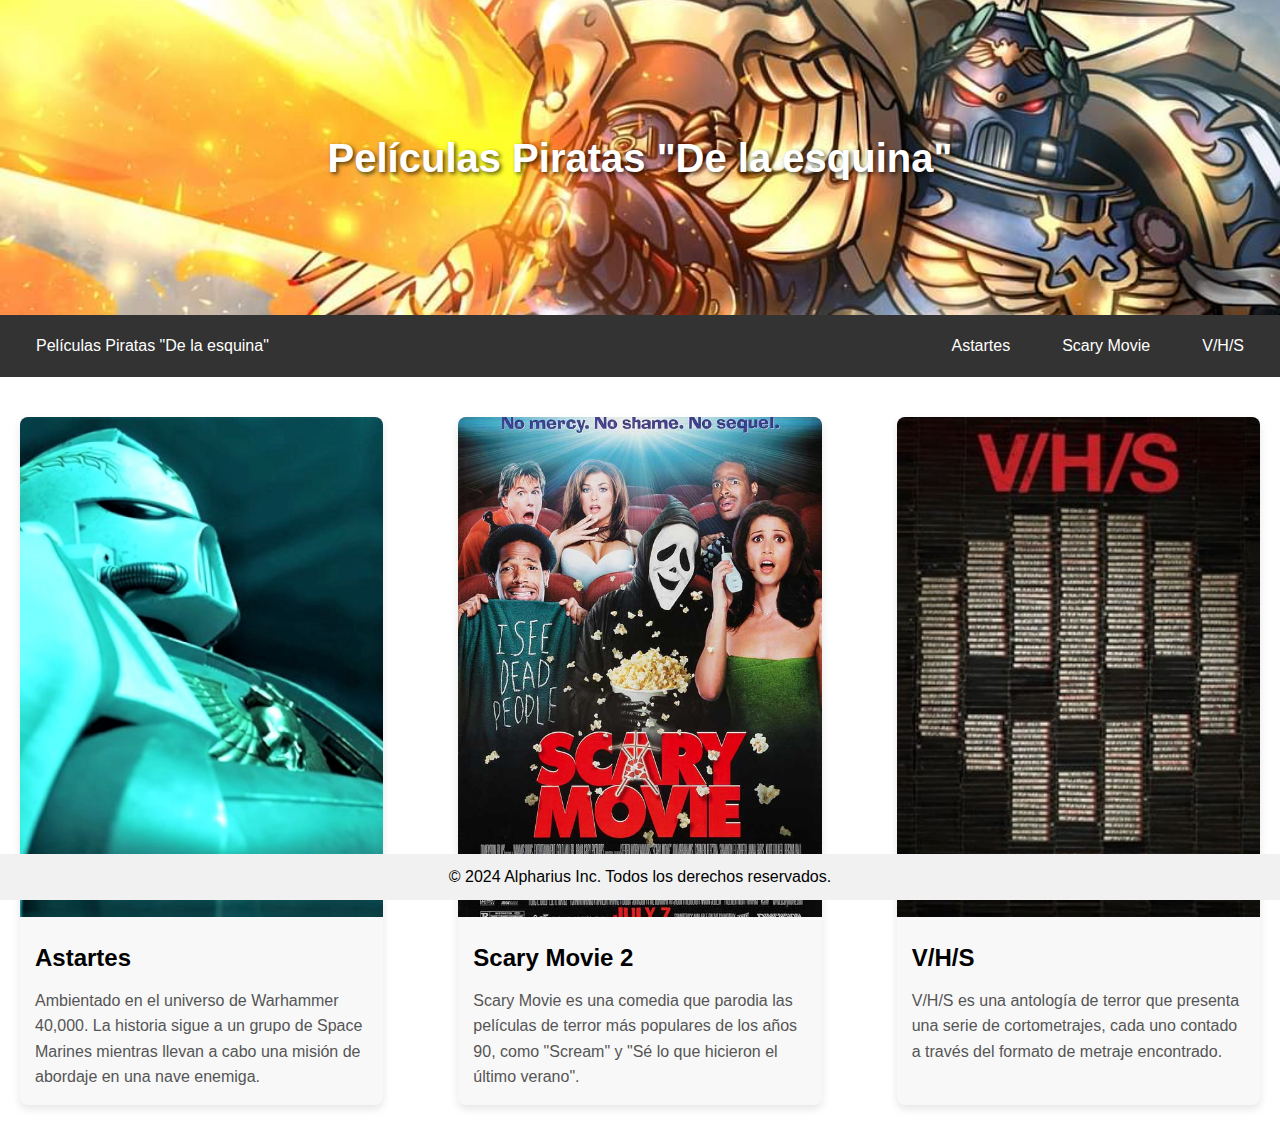
<file: html/index.html>
<!DOCTYPE html>
<html lang="en">
<head>
    <meta charset="UTF-8">
    <meta name="viewport" content="width=device-width, initial-scale=1.0">
    <title>Movie Cards</title>
    <link rel="stylesheet" href="../css/index.css">
</head>
<body>
    <header>
        <div class="header-content">
            <h1>Películas Piratas "De la esquina"</h1>
        </div>
        <img src="../img/BobbyG(1).jpg" alt="Header Image">
    </header>
    <nav>
        <a href="index.html" class="left-link">Películas Piratas "De la esquina"</a>
        <div class="right-links">
            <a href="pelicula1.html">Astartes</a>
            <a href="pelicula2.html">Scary Movie</a>
            <a href="pelicula3.html">V/H/S</a>
        </div>
    </nav>

    <main>
        <a href="pelicula1.html" class="card">
            <img src="../img/astartes.jpg" alt="Movie 1" class="card-image">
            <div class="card-body">
                <h3>Astartes</h3>
                <p>Ambientado en el universo de Warhammer 40,000. La historia sigue a un grupo de Space Marines mientras llevan a cabo una misión de abordaje en una nave enemiga.</p>
            </div>
        </a>
    
        <a href="pelicula2.html" class="card">
            <img src="../img/scary movie.jpg" alt="Movie 2" class="card-image">
            <div class="card-body">
                <h3>Scary Movie 2</h3>
                <p>Scary Movie es una comedia que parodia las películas de terror más populares de los años 90, como "Scream" y "Sé lo que hicieron el último verano". </p>
            </div>
        </a>
    
        <a href="movie3.html" class="card">
            <img src="../img/vhs.jpg" alt="Movie 3" class="card-image">
            <div class="card-body">
                <h3>V/H/S</h3>
                <p>V/H/S es una antología de terror que presenta una serie de cortometrajes, cada uno contado a través del formato de metraje encontrado.</p>
            </div>
        </a>
    </main>

    <footer>
        <p>&copy; 2024 Alpharius Inc. Todos los derechos reservados.</p>
    </footer>
</body>
</html>
</file>
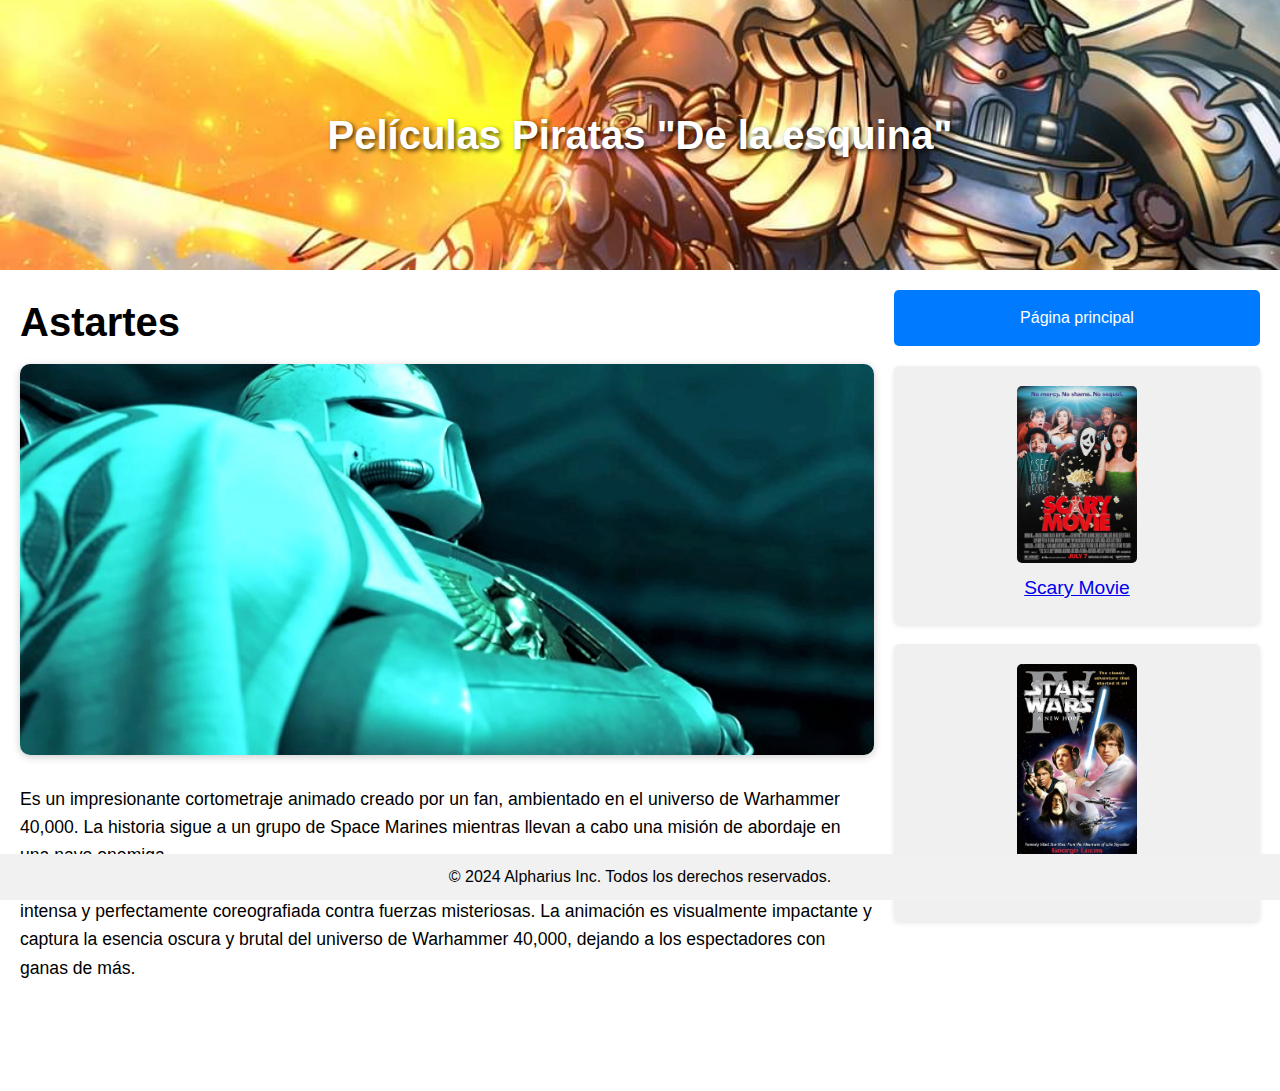
<file: html/pelicula1.html>
<!DOCTYPE html>
<html lang="en">
<head>
    <meta charset="UTF-8">
    <meta name="viewport" content="width=device-width, initial-scale=1.0">
    <title>PP - Astartes</title>
    <link rel="stylesheet" href="../css/pelicula1.css">
</head>
<body>
    <header>
        <div class="header-content">
            <h1>Películas Piratas "De la esquina"</h1>
        </div>
        <img src="../img/BobbyG(1).jpg" alt="Header Image">
    </header>
    
    <main>
        <div class="left-column">
            <h2 class="movie-title">Astartes</h2>
            <img src="../img/astartes.jpg" alt="Movie Poster" class="movie-poster">
            <p class="movie-description">
                Es un impresionante cortometraje animado creado por un fan, ambientado en el universo de Warhammer 40,000. La historia sigue a un grupo de Space Marines mientras llevan a cabo una misión de abordaje en una nave enemiga. <br>
                A lo largo del corto, se destaca la destreza, disciplina y poder de estos superhumanos, mostrando una batalla intensa y perfectamente coreografiada contra fuerzas misteriosas. La animación es visualmente impactante y captura la esencia oscura y brutal del universo de Warhammer 40,000, dejando a los espectadores con ganas de más.
            </p>
        </div>

        <div class="right-column">
            <a href="index.html" class="home-button">Página principal</a>
            <a href="pelicula2.html" class="movie-link">
                <img src="../img/scary movie.jpg" alt="Movie 2 Poster" class="small-poster">
                <p>Scary Movie</p>
            </a>
            <a href="pelicula3.html" class="movie-link">
                <img src="../img/starwarsiv.jpg" alt="Movie 3 Poster" class="small-poster">
                <p>Star Wars</p>
            </a>
        </div>
    </main>


    <footer>
        <p>&copy; 2024 Alpharius Inc. Todos los derechos reservados.</p>
    </footer>
</body>
</html>
</file>
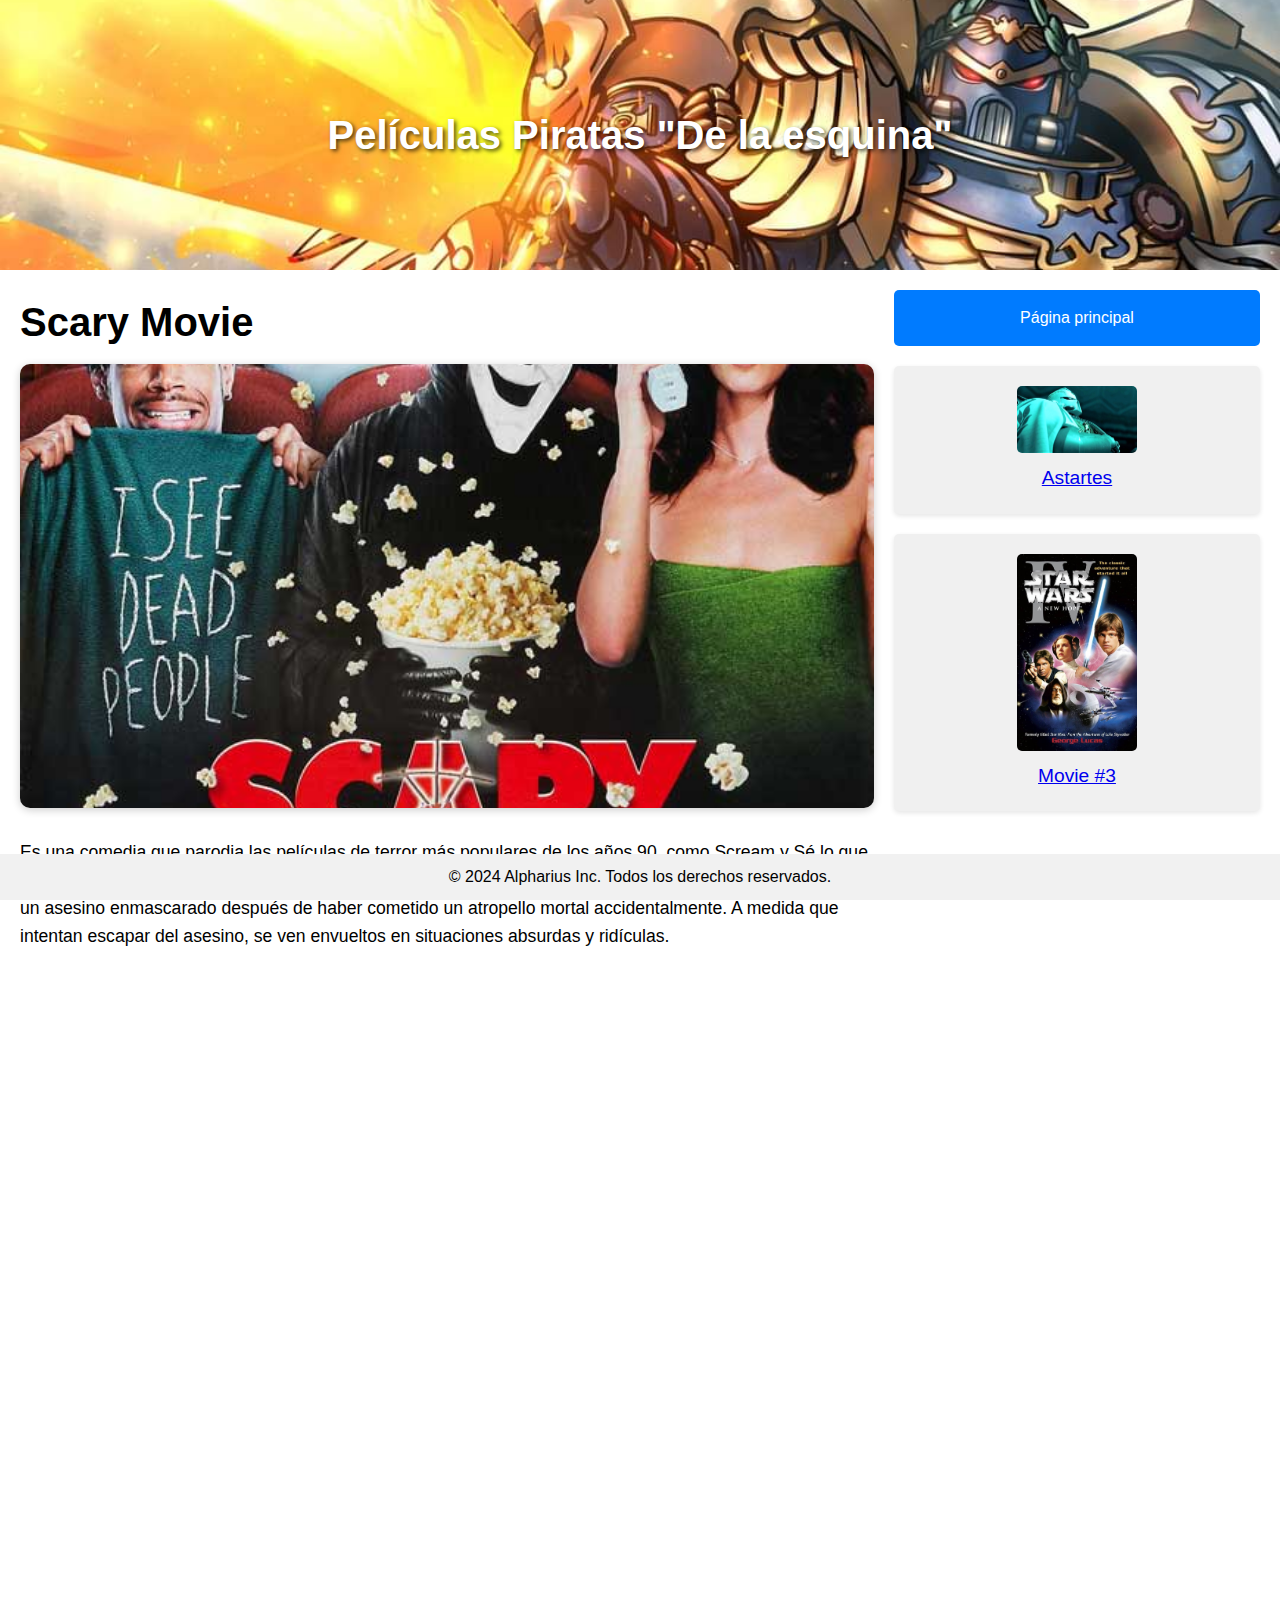
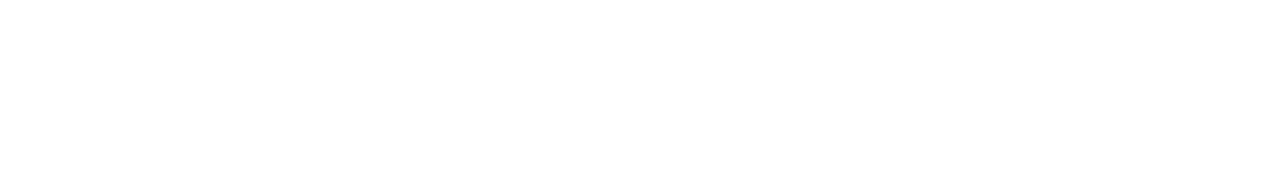
<file: html/pelicula2.html>
<!DOCTYPE html>
<html lang="en">
<head>
    <meta charset="UTF-8">
    <meta name="viewport" content="width=device-width, initial-scale=1.0">
    <title>PP - Scary Movie</title>
    <link rel="stylesheet" href="../css/pelicula2.css">
</head>
<body>
    <header>
        <div class="header-content">
            <h1>Películas Piratas "De la esquina"</h1>
        </div>
        <img src="../img/BobbyG(1).jpg" alt="Header Image">
    </header>
    
    <main>
        <div class="left-column">
            <h2 class="movie-title">Scary Movie</h2>
            <img src="../img/scary movie.jpg" alt="Movie Poster" class="movie-poster">
            <p class="movie-description">
                Es una comedia que parodia las películas de terror más populares de los años 90, como Scream y Sé lo que hicisteis el último verano. La historia sigue a un grupo de adolescentes que se encuentran perseguidos por un asesino enmascarado después de haber cometido un atropello mortal accidentalmente. A medida que intentan escapar del asesino, se ven envueltos en situaciones absurdas y ridículas.
            </p>
        </div>

        <div class="right-column">
            <a href="index.html" class="home-button">Página principal</a>
            <a href="pelicula1.html" class="movie-link">
                <img src="../img/astartes.jpg" alt="Movie 2 Poster" class="small-poster">
                <p>Astartes</p>
            </a>
            <a href="pelicula2.html" class="movie-link">
                <img src="../img/starwarsiv.jpg" alt="Movie 3 Poster" class="small-poster">
                <p>Movie #3</p>
            </a>
        </div>
    </main>


    <footer>
        <p>&copy; 2024 Alpharius Inc. Todos los derechos reservados.</p>
    </footer>
</body>
</html>
</file>
<file: css/index.css>
* {
    margin: 0;
    padding: 0;
    box-sizing: border-box;
}

body {
    font-family: Arial, sans-serif;
    line-height: 1.6;
}

header {
    position: relative;
    width: 100%;
    height: 35vh;
}

header img {
    width: 100%;
    height: 100%;
    object-fit: cover;
}

.header-content {
    position: absolute;
    top: 50%;
    left: 50%;
    transform: translate(-50%, -50%);
    text-align: center;
    color: white;
    text-shadow: 2px 2px 4px rgba(0, 0, 0, 0.7);
}

.header-content h1 {
    font-size: 2.5em;
    margin: 0;
}

/* Navbar Styles */
nav {
    display: flex;
    justify-content: space-between;
    align-items: center;
    background-color: #333;
    padding: 10px 20px;
}

nav a {
    color: white;
    text-decoration: none;
    padding: 8px 16px;
    border-radius: 5px;
    transition: background-color 0.3s ease;
}

nav a:hover {
    background-color: #575757;
}

.left-link {
    margin-right: auto;
}

.right-links {
    display: flex;
    gap: 20px;
}

main {
    display: flex;
    justify-content: space-between;
    margin: 40px 20px; 
    gap: 20px;
    flex-wrap: wrap;
}

.card {
    display: block;
    text-decoration: none;
    color: inherit; 
    width: calc(33.33% - 50px); 
    /* width: 30%; */
    
    background-color: #f8f8f8;
    border-radius: 8px;
    box-shadow: 0 4px 8px rgba(0, 0, 0, 0.1);
    transition: transform 0.3s ease, box-shadow 0.3s ease;
}

.card:hover {
    transform: translateY(-5px);
    box-shadow: 0 6px 12px rgba(0, 0, 0, 0.2);
}

.card-image {
    width: 100%;
    height: 500px;
    object-fit: cover;
    border-top-left-radius: 8px;
    border-top-right-radius: 8px;
}

.card-body {
    padding: 15px;
}

.card-body h3 {
    margin-bottom: 10px;
    font-size: 1.5em;
}

.card-body p {
    font-size: 1em;
    color: #555;
}

footer {
    text-align: center;
    padding: 10px 0;
    background-color: #f1f1f1;
    position: fixed;
    width: 100%;
    bottom: 0;
}

footer p {
    margin: 0;
}

@media (max-width: 768px) {
    .card {
        width: calc(50% - 40px); 
    }
}

@media (max-width: 480px) {
    .card {
        width: 100%; 
        margin: 10px 0; 
    }

    .card-image {
        height: 150px; 
    }
}
</file>
<file: css/pelicula1.css>
* {
    margin: 0;
    padding: 0;
    box-sizing: border-box;
}

body {
    font-family: Arial, sans-serif;
    line-height: 1.6;
}

header {
    position: relative;
    width: 100%;
    height: 30vh;
}

header img {
    width: 100%;
    height: 100%;
    object-fit: cover;
}

.header-content {
    position: absolute;
    top: 50%;
    left: 50%;
    transform: translate(-50%, -50%);
    text-align: center;
    color: white;
    text-shadow: 2px 2px 4px rgba(0, 0, 0, 0.7);
}

.header-content h1 {
    font-size: 2.5em;
    margin: 0;
}

main {
    display: flex;
    margin: 20px;
    gap: 20px;
    flex-wrap: wrap; 
}

.left-column {
    flex: 7;
    display: flex;
    flex-direction: column;
    min-width: 250px; 
}

.movie-title {
    font-size: 2.5em;
    margin-bottom: 10px;
    text-align: left;
    width: 100%;
}

.movie-poster {
    width: 100%; 
    height: 50%; 
    object-fit: cover;
    border-radius: 10px;
    box-shadow: 0 2px 8px rgba(0, 0, 0, 0.2);
    margin-bottom: 20px;
}

.movie-description {
    font-size: 1.1em;
    margin-top: 10px;
}

.right-column {
    flex: 3;
    display: flex;
    flex-direction: column;
    gap: 20px;
    min-width: 200px; 
}

.home-button {
    display: block;
    text-align: center;
    padding: 15px;
    background-color: #007bff;
    color: white;
    text-decoration: none;
    border-radius: 5px;
    transition: background-color 0.3s ease;
}

.home-button:hover {
    background-color: #0056b3;
}

.movie-link {
    display: flex;
    flex-direction: column;
    align-items: center;
    gap: 10px;
    padding: 20px;
    background-color: #f0f0f0;
    border-radius: 5px;
    box-shadow: 0 2px 5px rgba(0, 0, 0, 0.1);
    transition: background-color 0.3s ease;
    text-align: center;
}

.movie-link:hover {
    background-color: #ddd;
}

.small-poster {
    width: 100%;
    max-width: 120px; 
    height: auto;
    border-radius: 5px;
}

.movie-link p {
    margin: 0;
    font-size: 1.2em;
}

.movie-link a {
    text-decoration: none;
}

/* Footer Styles */
footer {
    text-align: center;
    padding: 10px 0;
    background-color: #f1f1f1;
    position: fixed;
    width: 100%;
    bottom: 0;
}

@media (max-width: 768px) {
    header {
        height: 25vh; 
    }

    .header-content h1 {
        font-size: 2em;
    }

    main {
        flex-direction: column; 
    }

    .left-column, .right-column {
        flex: 1; 
        margin-bottom: 20px;
    }

    .right-column {
        order: -1; 
    }

    .movie-title {
        font-size: 2em;
    }

    .movie-poster {
        height: auto; 
    }
}

@media (max-width: 480px) {
    .header-content h1 {
        font-size: 1.5em; 
    }

    .movie-title {
        font-size: 1.8em; 
    }

    .movie-description {
        font-size: 1em; 
    }

    .home-button {
        padding: 10px;
    }

    .movie-link {
        padding: 15px;
    }

    .small-poster {
        max-width: 100px; 
    }

    footer {
        font-size: 0.9em; 
    }
}
</file>
<file: css/pelicula2.css>
* {
    margin: 0;
    padding: 0;
    box-sizing: border-box;
}

body {
    font-family: Arial, sans-serif;
    line-height: 1.6;
}

header {
    position: relative;
    width: 100%;
    height: 30vh;
}

header img {
    width: 100%;
    height: 100%;
    object-fit: cover;
}

.header-content {
    position: absolute;
    top: 50%;
    left: 50%;
    transform: translate(-50%, -50%);
    text-align: center;
    color: white;
    text-shadow: 2px 2px 4px rgba(0, 0, 0, 0.7);
}

.header-content h1 {
    font-size: 2.5em;
    margin: 0;
}

main {
    display: flex;
    margin: 20px;
    gap: 20px;
    flex-wrap: wrap; 
}

.left-column {
    flex: 7;
    display: flex;
    flex-direction: column;
    min-width: 250px;
}

.movie-title {
    font-size: 2.5em;
    margin-bottom: 10px;
    text-align: left;
    width: 100%;
}

.movie-poster {
    width: 100%;
    height: 30%;
    object-fit: cover;
    border-radius: 10px;
    box-shadow: 0 2px 8px rgba(0, 0, 0, 0.2);
    margin-bottom: 20px;
}

.movie-description {
    font-size: 1.1em;
    margin-top: 10px;
}

.right-column {
    flex: 3;
    display: flex;
    flex-direction: column;
    gap: 20px;
    min-width: 200px; 
}

.home-button {
    display: block;
    text-align: center;
    padding: 15px;
    background-color: #007bff;
    color: white;
    text-decoration: none;
    border-radius: 5px;
    transition: background-color 0.3s ease;
}

.home-button:hover {
    background-color: #0056b3;
}

.movie-link {
    display: flex;
    flex-direction: column;
    align-items: center;
    gap: 10px;
    padding: 20px;
    background-color: #f0f0f0;
    border-radius: 5px;
    box-shadow: 0 2px 5px rgba(0, 0, 0, 0.1);
    transition: background-color 0.3s ease;
    text-align: center;
}

.movie-link:hover {
    background-color: #ddd;
}

.small-poster {
    width: 100%;
    max-width: 120px; 
    height: auto;
    border-radius: 5px;
}

.movie-link p {
    margin: 0;
    font-size: 1.2em;
    text-decoration: none;
}

footer {
    text-align: center;
    padding: 10px 0;
    background-color: #f1f1f1;
    position: fixed;
    width: 100%;
    bottom: 0;
}

@media (max-width: 768px) {
    header {
        height: 25vh;
    }

    .header-content h1 {
        font-size: 2em;
    }

    main {
        flex-direction: column; 
    }

    .left-column, .right-column {
        flex: 1; 
        margin-bottom: 20px;
    }

    .right-column {
        order: -1; 
    }

    .movie-title {
        font-size: 2em;
    }

    .movie-poster {
        height: auto; 
    }
}

@media (max-width: 480px) {
    .header-content h1 {
        font-size: 1.5em; 
    }

    .movie-title {
        font-size: 1.8em; 
    }

    .movie-description {
        font-size: 1em; 
    }

    .home-button {
        padding: 10px;
    }

    .movie-link {
        padding: 15px;
    }

    .small-poster {
        max-width: 100px; 
    }

    footer {
        font-size: 0.9em;
    }
}
</file>
